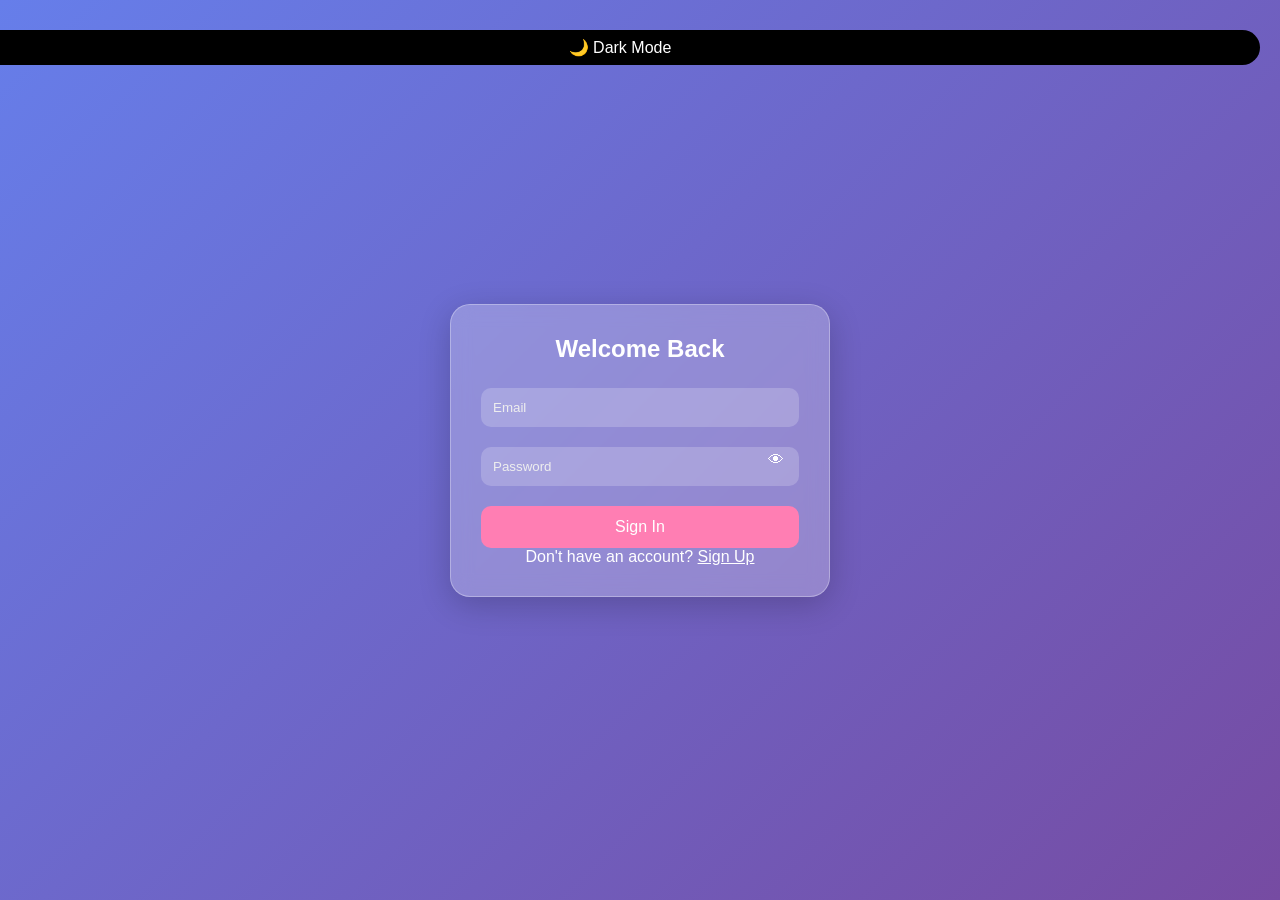
<file: signin.html>
<!DOCTYPE html>
<html lang="en">
<head>
<meta charset="UTF-8">
<meta name="viewport" content="width=device-width, initial-scale=1.0">
<title>Sign In</title>

<link rel="stylesheet" href="style.css">
</head>

<body>

<div class="container">
  <form id="signinForm">
    <h2>Welcome Back</h2>

    <input type="email" id="loginEmail" placeholder="Email" required>
    <small class="error"></small>

    <div class="password-box">
      <input type="password" id="loginPassword" placeholder="Password" required>
      <span onclick="togglePassword('loginPassword')">👁</span>
    </div>
    <small class="error"></small>

    <button type="submit">Sign In</button>

    <p>Don't have an account? <a href="signup.html">Sign Up</a></p>
  </form>
</div>

<script src="script.js"></script>
</body>
</html>
</file>
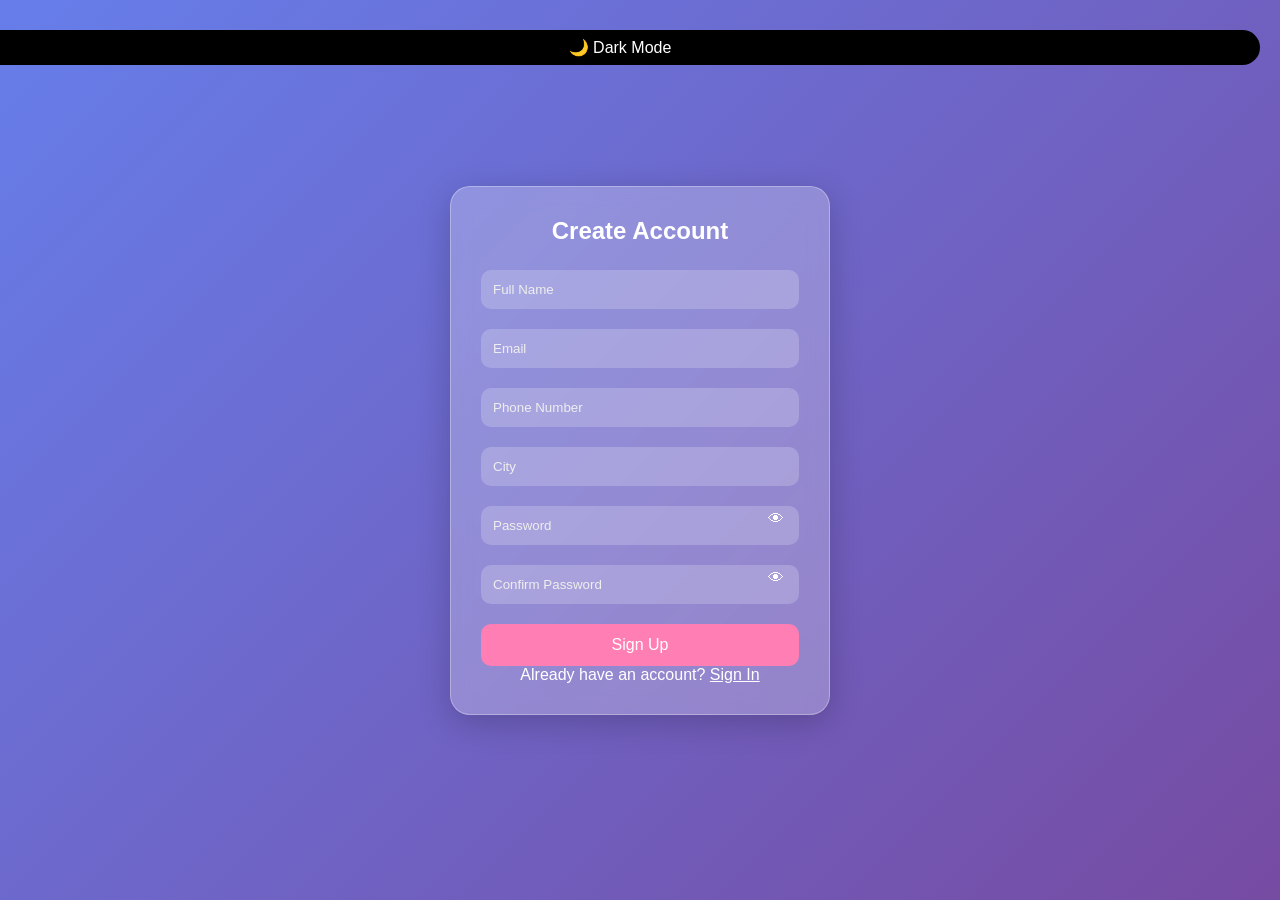
<file: signup.html>
<!DOCTYPE html>
<html lang="en">
<head>
<meta charset="UTF-8">
<meta name="viewport" content="width=device-width, initial-scale=1.0">
<title>Signup</title>

<link rel="stylesheet" href="style.css">
</head>

<body>

<div class="container">
  <form id="signupForm">
    <h2>Create Account</h2>

    <input type="text" id="name" placeholder="Full Name" required>
    <small class="error"></small>

    <input type="email" id="email" placeholder="Email" required>
    <small class="error"></small>

    <input type="text" id="phone" placeholder="Phone Number" required>
    <small class="error"></small>

    <input type="text" id="city" placeholder="City" required>
    <small class="error"></small>

    <div class="password-box">
      <input type="password" id="password" placeholder="Password" required>
      <span onclick="togglePassword('password')">👁</span>
    </div>
    <small class="error"></small>

    <div class="password-box">
      <input type="password" id="confirmPassword" placeholder="Confirm Password" required>
      <span onclick="togglePassword('confirmPassword')">👁</span>
    </div>
    <small class="error"></small>

    <button type="submit">Sign Up</button>

    <p>Already have an account? <a href="signin.html">Sign In</a></p>
  </form>
</div>

<script src="script.js"></script>
</body>
</html>
</file>
<file: style.css>
/* RESET */
* {
  margin: 0;
  padding: 0;
  box-sizing: border-box;
  font-family: "Poppins", sans-serif;
}
input:focus {
  border: 2px solid #ff7eb3;
}
/* BACKGROUND */
body {
  min-height: 100vh;
  display: flex;
  justify-content: center;
  align-items: center;
  background: linear-gradient(135deg, #667eea, #764ba2);
  transition: 0.3s;
}
/* GLASS CONTAINER */
.container {
  width: 100%;
  max-width: 380px;
  padding: 30px;
  border-radius: 20px;
  backdrop-filter: blur(15px);
  background: rgba(255, 255, 255, 0.15);
  box-shadow: 0 8px 32px rgba(0,0,0,0.2);
  color: white;
  text-align: center;
  animation: fadeIn 0.8s ease;
}
.container {
  width: 100%;
  max-width: 380px;
  padding: 30px;
  border-radius: 20px;

  /* fallback */
  background: rgba(255, 255, 255, 0.25);

  /* blur support */
  backdrop-filter: blur(10px);
  -webkit-backdrop-filter: blur(10px);

  /* optional border for glass look */
  border: 1px solid rgba(255,255,255,0.3);

  box-shadow: 0 8px 32px rgba(0,0,0,0.2);
  color: white;
}
/* TITLE */
h1, h2 {
  margin-bottom: 15px;
}

/* INPUT */
input {
  width: 100%;
  padding: 12px;
  margin: 10px 0;
  border: none;
  border-radius: 10px;
  outline: none;
  background: rgba(255,255,255,0.2);
  color: white;
}

input::placeholder {
  color: #eee;
}

/* BUTTON */
button {
  width: 100%;
  padding: 12px;
  border: none;
  border-radius: 10px;
  background: #ff7eb3;
  color: white;
  font-size: 16px;
  cursor: pointer;
  margin-top: 10px;
  transition: 0.3s;
}

button:hover {
  background: #ff4e91;
  transform: scale(1.05);
}

/* PASSWORD ICON */
.password-box {
  position: relative;
}

.password-box span {
  position: absolute;
  right: 15px;
  top: 14px;
  cursor: pointer;
}

/* ERROR TEXT */
.error {
  font-size: 12px;
  color: #ffcccc;
  text-align: left;
}

/* LINKS */
a {
  color: #fff;
  text-decoration: underline;
}

/* DARK MODE */
.dark {
  background: linear-gradient(135deg, #141e30, #243b55);
}

.dark .container {
  background: rgba(0, 0, 0, 0.4);
}

/* DARK BUTTON */
.dark-btn {
  position: absolute;
  top: 20px;
  right: 20px;
  padding: 8px 14px;
  border-radius: 20px;
  border: none;
  background: black;
  color: white;
  cursor: pointer;
}

/* ANIMATION */
@keyframes fadeIn {
  from {
    opacity: 0;
    transform: translateY(30px);
  }
  to {
    opacity: 1;
    transform: translateY(0);
  }
}

/* RESPONSIVE */
@media (max-width: 768px) {
  .container {
    width: 90%;
  }
}
</file>
